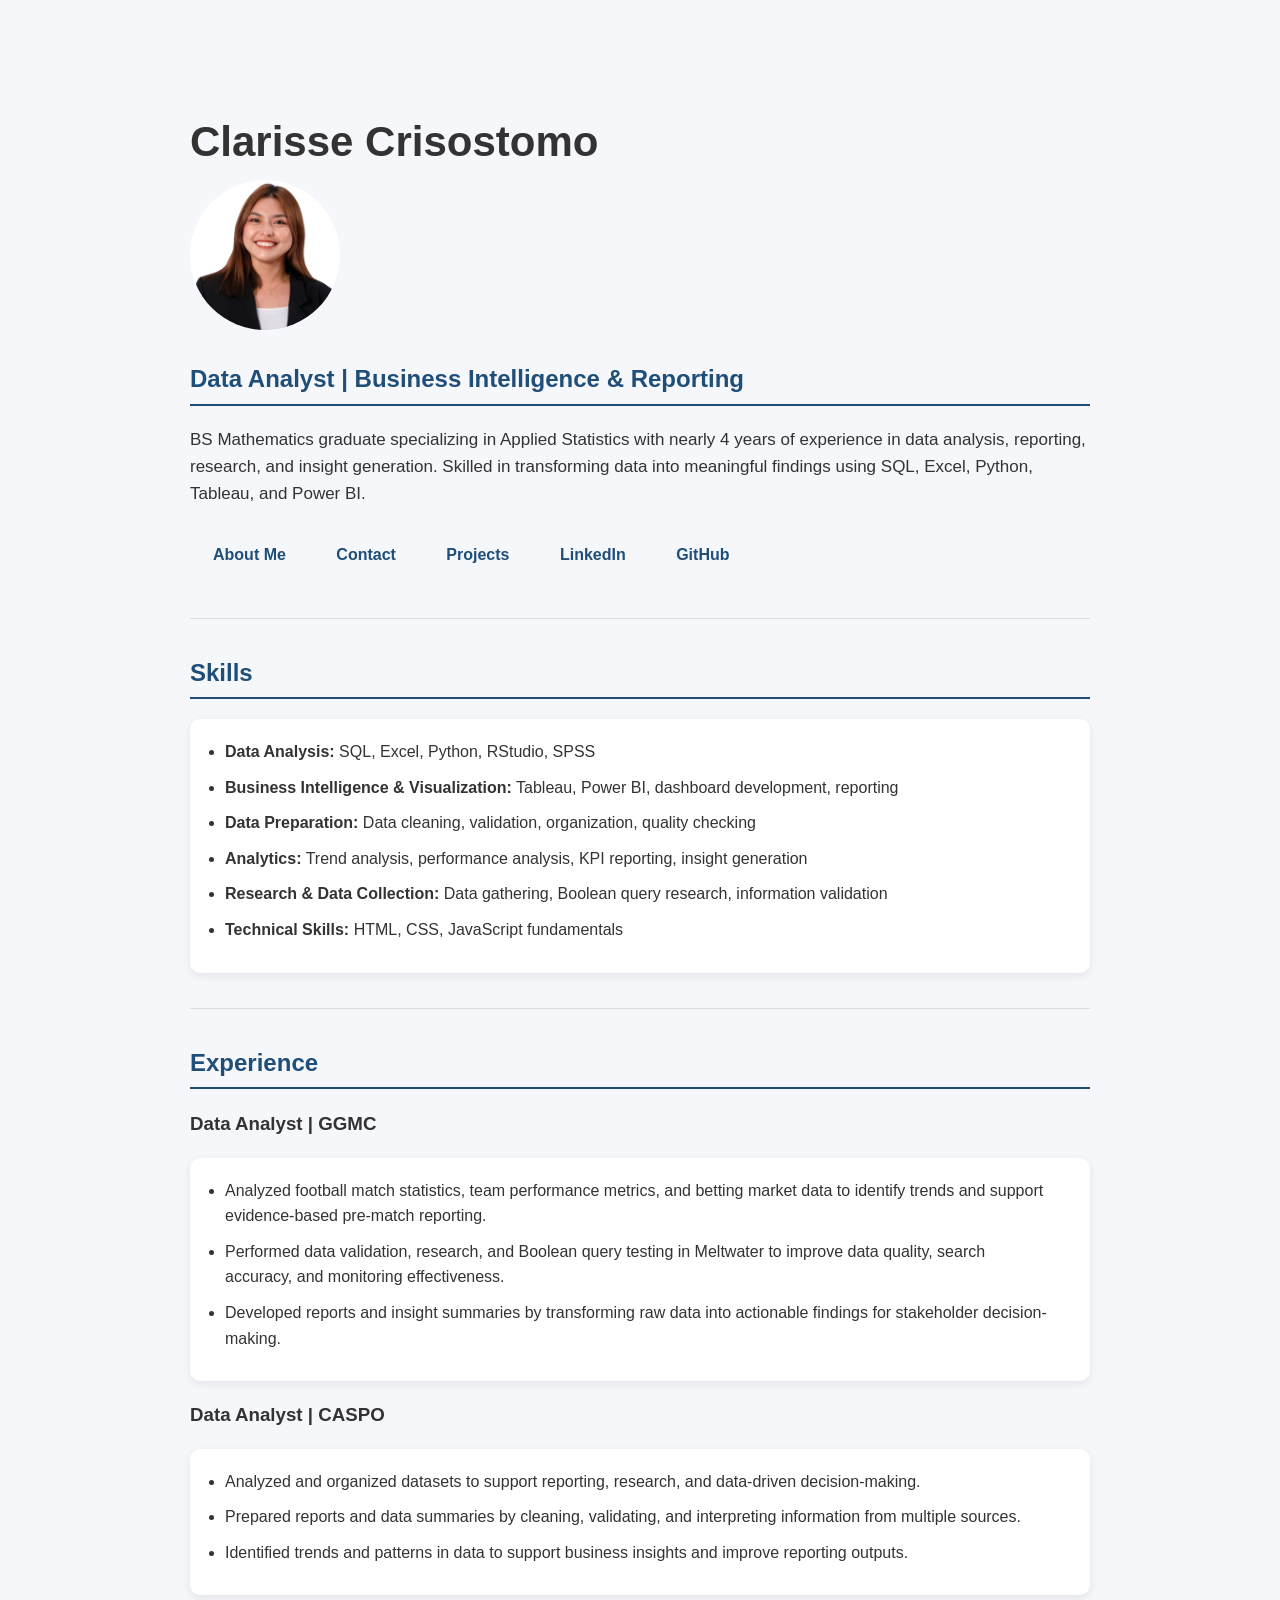
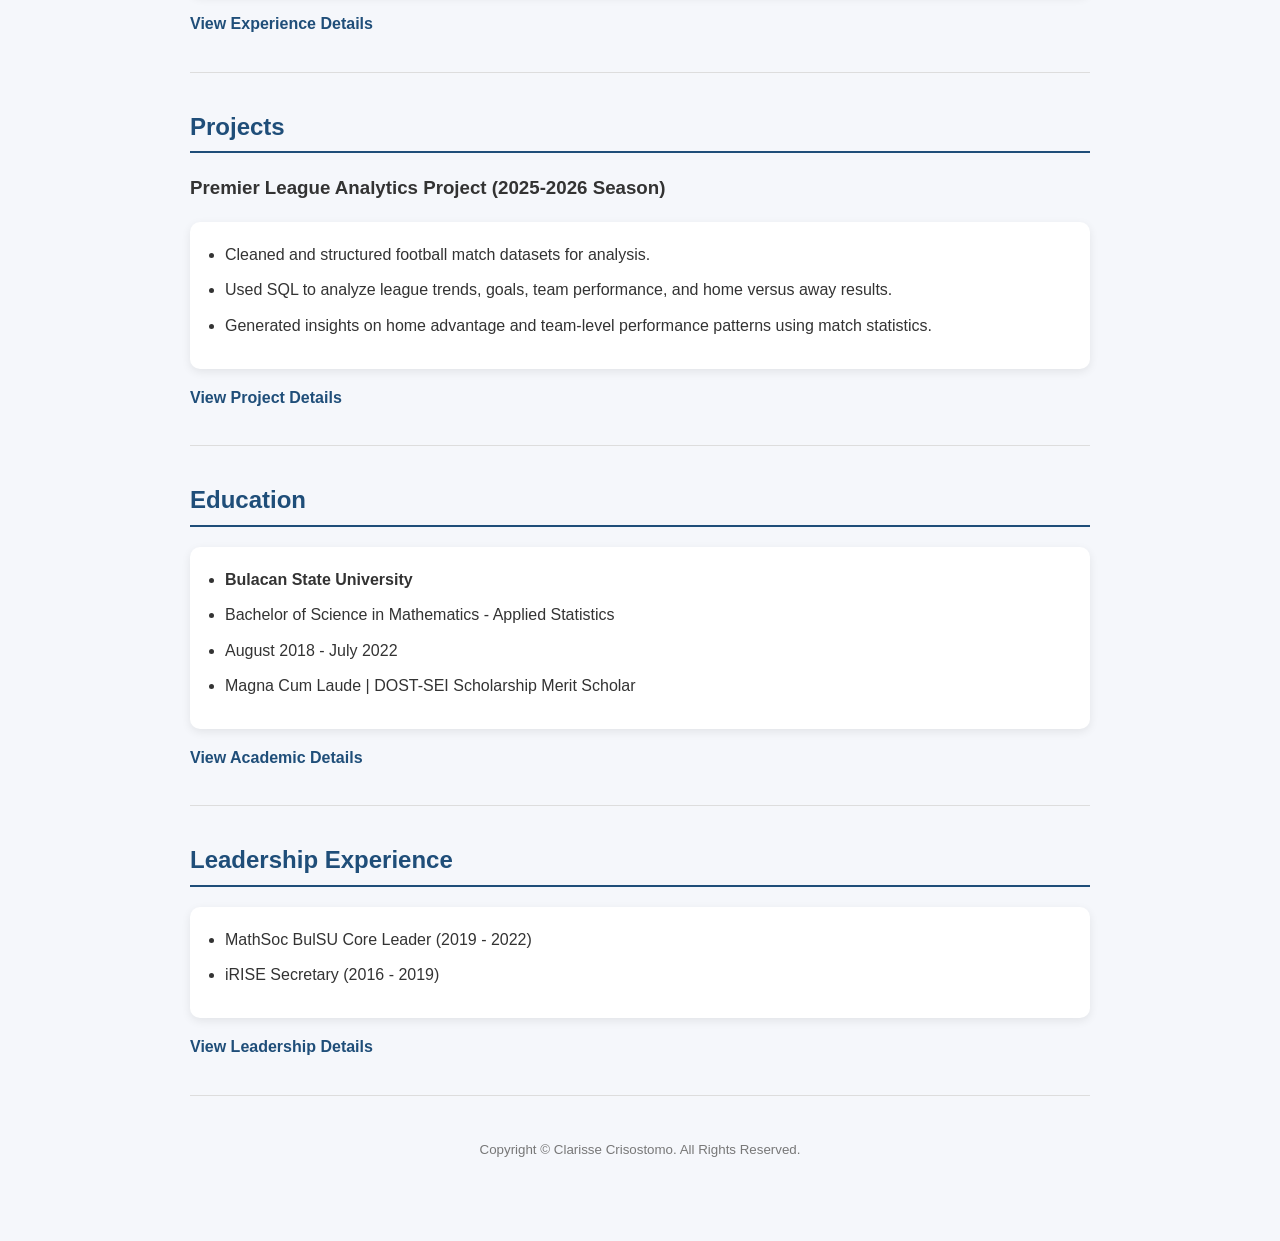
<file: index.html>
<!DOCTYPE html>
<html lang="en">

<head>
    <meta charset="UTF-8">
    <meta name="viewport" content="width=device-width, initial-scale=1.0">
    <title>Clarisse Crisostomo | Data Analyst</title>

    <link rel="stylesheet" href="style.css">
</head>

<body>

    <h1>Clarisse Crisostomo</h1>

    <img class="profile-img" src="./Images/resume 1x1 picture.png" height="150" alt="Clarisse">

    <h2>Data Analyst | Business Intelligence & Reporting</h2>

    <p>
    BS Mathematics graduate specializing in Applied Statistics with nearly 4 years
    of experience in data analysis, reporting, research, and insight generation.
    Skilled in transforming data into meaningful findings using SQL, Excel,
    Python, Tableau, and Power BI.
    </p>

    <div class="nav-links">
    
        <a href="./Sections/about.html">About Me</a>
    
        <a href="./Sections/contact.html">Contact</a>
    
        <a href="./Sections/Projects.html">Projects</a>
    
        <a href="https://linkedin.com/in/clarisse-crisostomo-5b240a1ab">LinkedIn</a>
    
        <a href="https://github.com/cccodi">GitHub</a>
    
    </div>

    <hr>

    <h2>Skills</h2>

<ul>
    <li>
        <b>Data Analysis:</b> SQL, Excel, Python, RStudio, SPSS
    </li>

    <li>
        <b>Business Intelligence & Visualization:</b> Tableau, Power BI,
        dashboard development, reporting
    </li>

    <li>
        <b>Data Preparation:</b> Data cleaning, validation,
        organization, quality checking
    </li>

    <li>
        <b>Analytics:</b> Trend analysis, performance analysis,
        KPI reporting, insight generation
    </li>

    <li>
        <b>Research & Data Collection:</b> Data gathering,
        Boolean query research, information validation
    </li>

    <li>
        <b>Technical Skills:</b> HTML, CSS, JavaScript fundamentals
    </li>
</ul>
    
    <hr>

    <h2>Experience</h2>

    <h3>Data Analyst | GGMC</h3>

    <ul>
        <li>
            Analyzed football match statistics, team performance metrics, and betting market data
            to identify trends and support evidence-based pre-match reporting.
        </li>

        <li>
            Performed data validation, research, and Boolean query testing in Meltwater
            to improve data quality, search accuracy, and monitoring effectiveness.
        </li>

        <li>
            Developed reports and insight summaries by transforming raw data into actionable
            findings for stakeholder decision-making.
        </li>
    </ul>

    <h3>Data Analyst | CASPO</h3>

<ul>
    <li>
        Analyzed and organized datasets to support reporting, research, and
        data-driven decision-making.
    </li>

    <li>
        Prepared reports and data summaries by cleaning, validating, and
        interpreting information from multiple sources.
    </li>

    <li>
        Identified trends and patterns in data to support business insights
        and improve reporting outputs.
    </li>
</ul>
    
    <a href="./Sections/Experience.html">View Experience Details</a>

    <hr>

    <h2>Projects</h2>

    <h3>Premier League Analytics Project (2025-2026 Season)</h3>

    <ul>
        <li>
            Cleaned and structured football match datasets for analysis.
        </li>

        <li>
            Used SQL to analyze league trends, goals, team performance, and home versus away results.
        </li>

        <li>
            Generated insights on home advantage and team-level performance patterns using match statistics.
        </li>
    </ul>
    
    <a href="./Sections/Projects.html">View Project Details</a>
    
    <hr>

    
    <h2>Education</h2>
    
    <ul>
        <li>
            <b>Bulacan State University</b>
        </li>
    
        <li>
            Bachelor of Science in Mathematics - Applied Statistics
        </li>
    
        <li>
            August 2018 - July 2022
        </li>
    
        <li>
            Magna Cum Laude | DOST-SEI Scholarship Merit Scholar
        </li>
    </ul>

    <a href="./Sections/Academic Background.html">
        View Academic Details
    </a>

    <hr>

    <h2>Leadership Experience</h2>

    <ul>
        <li>MathSoc BulSU Core Leader (2019 - 2022)</li>
        <li>iRISE Secretary (2016 - 2019)</li>
    </ul>

    <a href="./Sections/Leadership background.html">
    View Leadership Details
    </a>

    <hr>

    <footer>
        <small>
            Copyright © Clarisse Crisostomo. All Rights Reserved.
        </small>
    </footer>

</body>

</html>
</file>
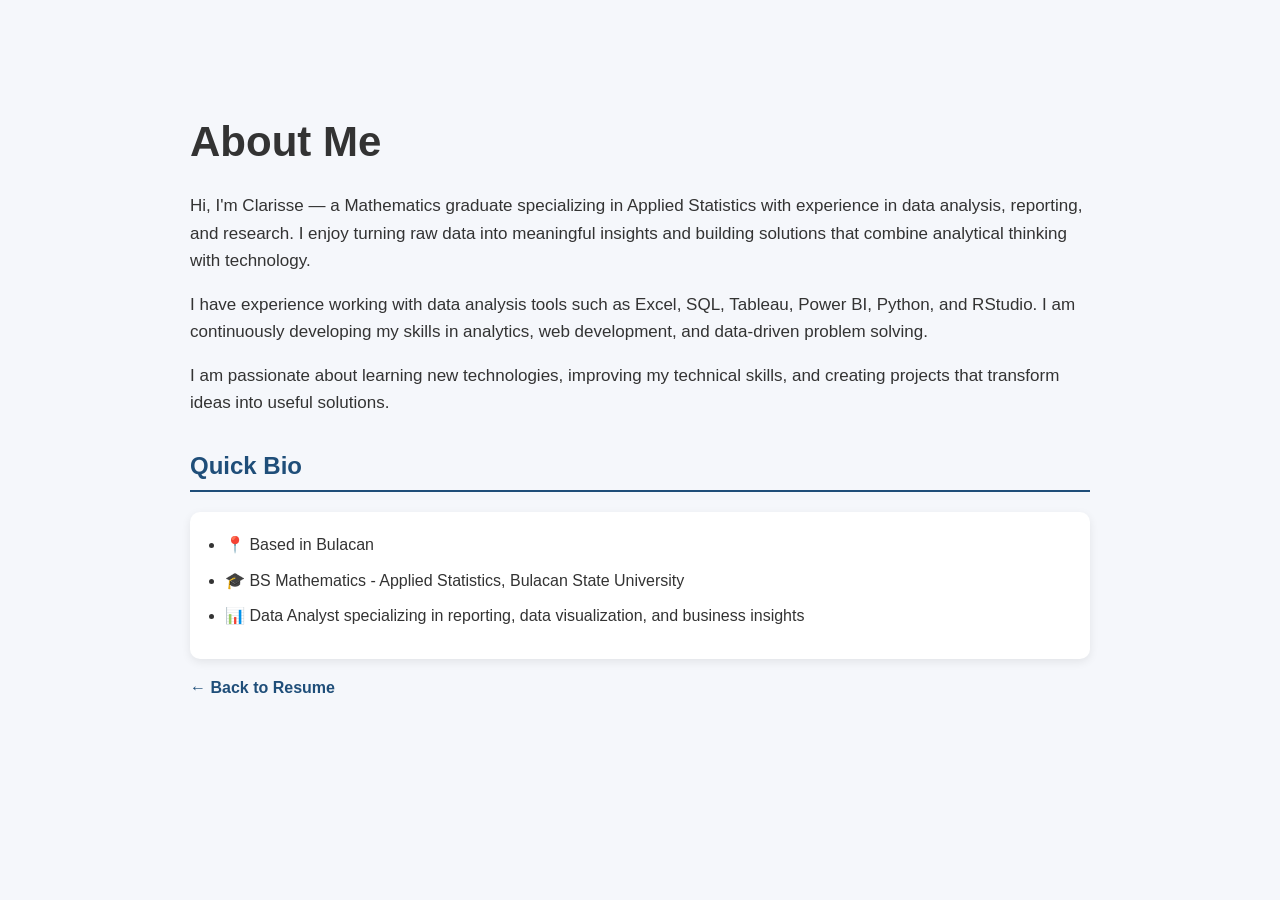
<file: Sections/about.html>
<!DOCTYPE html>
<html lang="en">

<head>
    <meta charset="UTF-8">
    <title>About Me | Clarisse Crisostomo</title>
    <link rel="stylesheet" href="../style.css">
</head>

<body>

  <h1>About Me</h1>

<p>
    Hi, I'm Clarisse — a Mathematics graduate specializing in Applied Statistics
    with experience in data analysis, reporting, and research. I enjoy turning
    raw data into meaningful insights and building solutions that combine
    analytical thinking with technology.
</p>

<p>
    I have experience working with data analysis tools such as Excel, SQL,
    Tableau, Power BI, Python, and RStudio. I am continuously developing my
    skills in analytics, web development, and data-driven problem solving.
</p>

<p>
    I am passionate about learning new technologies, improving my technical
    skills, and creating projects that transform ideas into useful solutions.
</p>


<h2>Quick Bio</h2>

<ul>
    <li>📍 Based in Bulacan</li>
    <li>🎓 BS Mathematics - Applied Statistics, Bulacan State University</li>
    <li>📊 Data Analyst specializing in reporting, data visualization, and business insights</li>
</ul>


<a href="../index.html">← Back to Resume</a>


</body>

</html>
</file>
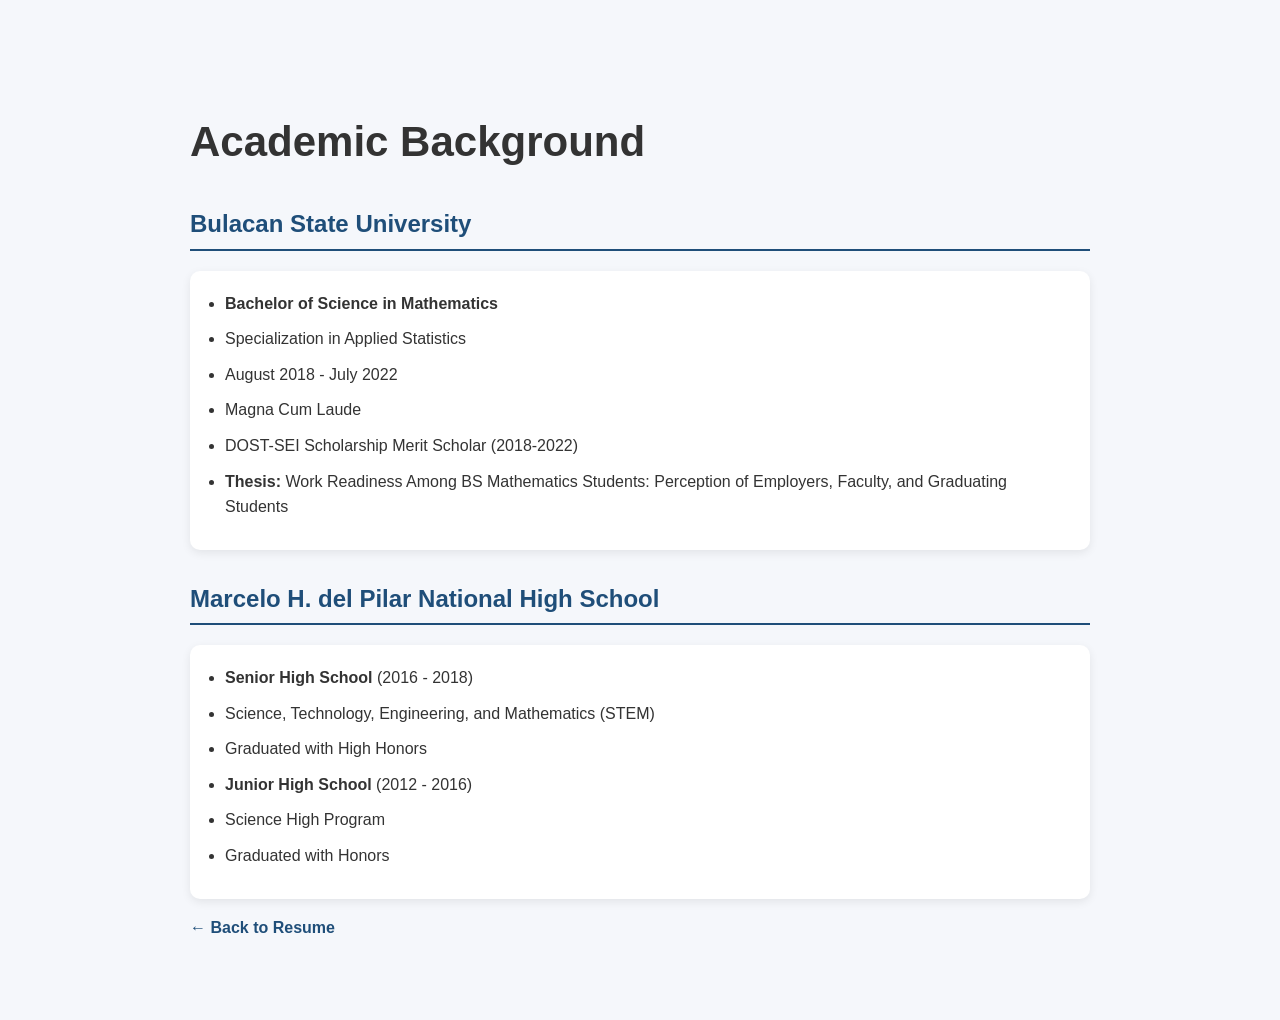
<file: Sections/Academic Background.html>
<!DOCTYPE html>
<html lang="en">

<head>
    <meta charset="UTF-8">
    <title>Academic Background | Clarisse Crisostomo</title>
    <link rel="stylesheet" href="../style.css">
</head>

<body>

        <h1>Academic Background</h1>

<h2>Bulacan State University</h2>

<ul>
    <li><b>Bachelor of Science in Mathematics</b></li>
    <li>Specialization in Applied Statistics</li>
    <li>August 2018 - July 2022</li>
    <li>Magna Cum Laude</li>
    <li>DOST-SEI Scholarship Merit Scholar (2018-2022)</li>
    <li>
        <b>Thesis:</b>
        Work Readiness Among BS Mathematics Students: Perception of Employers,
        Faculty, and Graduating Students
    </li>
</ul>


<h2>Marcelo H. del Pilar National High School</h2>

<ul>
    <li><b>Senior High School</b> (2016 - 2018)</li>
    <li>Science, Technology, Engineering, and Mathematics (STEM)</li>
    <li>Graduated with High Honors</li>
    <li><b>Junior High School</b> (2012 - 2016)</li>
    <li>Science High Program</li>
    <li>Graduated with Honors</li>
</ul>


<a href="../index.html">← Back to Resume</a>

</body>

</html>
</file>
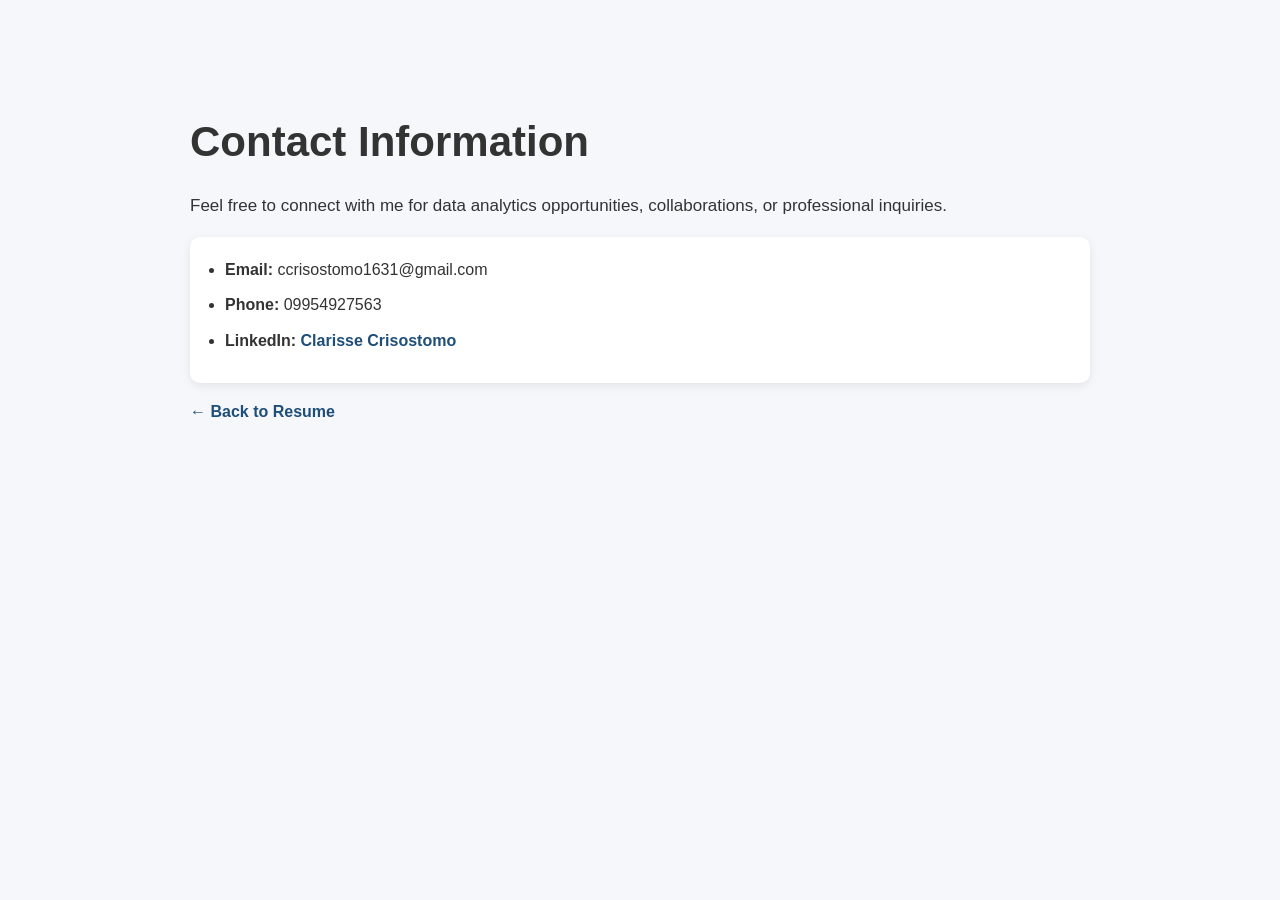
<file: Sections/contact.html>
<!DOCTYPE html>
<html lang="en">

<head>
    <meta charset="UTF-8">
    <title>Contact | Clarisse Crisostomo</title>
    <link rel="stylesheet" href="../style.css">
</head>

<body>

<h1>Contact Information</h1>

<p>
    Feel free to connect with me for data analytics opportunities,
    collaborations, or professional inquiries.
</p>

<ul>
    <li>
        <b>Email:</b> ccrisostomo1631@gmail.com
    </li>

    <li>
        <b>Phone:</b> 09954927563
    </li>
    <li>
        <b>LinkedIn:</b>
        <a href="https://linkedin.com/in/clarisse-crisostomo-5b240a1ab">
            Clarisse Crisostomo
        </a>
    </li>
</ul>

<a href="../index.html">← Back to Resume</a>

</body>

</html>
</file>
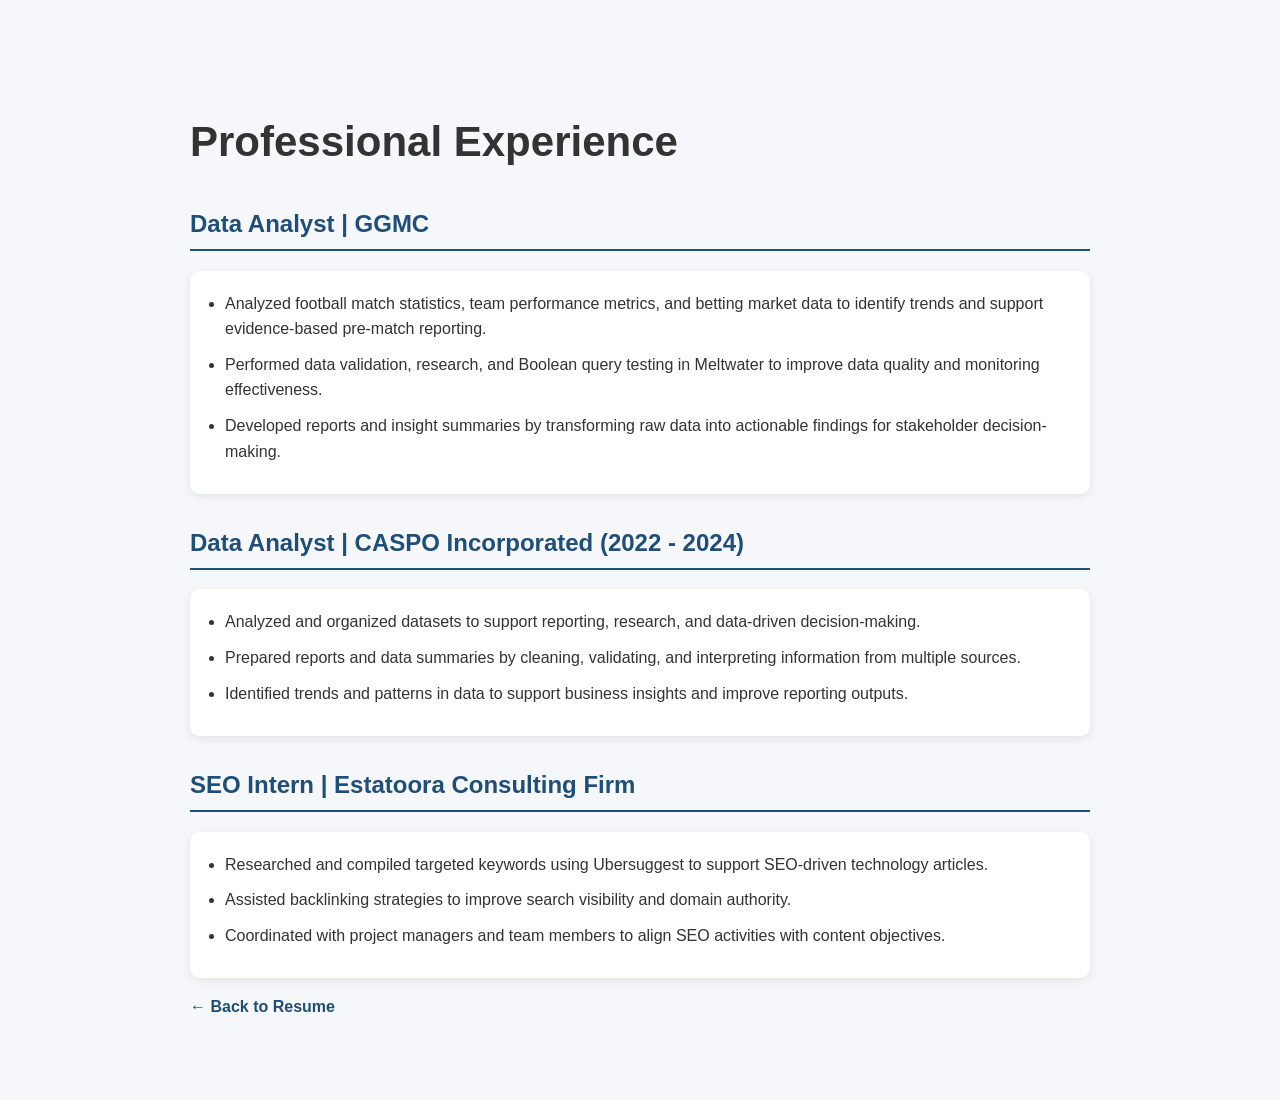
<file: Sections/Experience.html>
<!DOCTYPE html>
<html lang="en">

<head>
    <meta charset="UTF-8">
    <title>Experience | Clarisse Crisostomo</title>
    <link rel="stylesheet" href="../style.css">
</head>

<body>

<h1>Professional Experience</h1>


<h2>Data Analyst | GGMC</h2>

<ul>
    <li>
        Analyzed football match statistics, team performance metrics,
        and betting market data to identify trends and support
        evidence-based pre-match reporting.
    </li>

    <li>
        Performed data validation, research, and Boolean query testing
        in Meltwater to improve data quality and monitoring effectiveness.
    </li>

    <li>
        Developed reports and insight summaries by transforming raw data
        into actionable findings for stakeholder decision-making.
    </li>
</ul>


<h2>Data Analyst | CASPO Incorporated (2022 - 2024)</h2>

<ul>
    <li>
        Analyzed and organized datasets to support reporting, research, and 
        data-driven decision-making.
    </li>

    <li>
        Prepared reports and data summaries by cleaning, validating, and interpreting 
        information from multiple sources.
    </li>

    <li>
        Identified trends and patterns in data to support business 
        insights and improve reporting outputs.
    </li>
</ul>


<h2>SEO Intern | Estatoora Consulting Firm</h2>

<ul>
    <li>
        Researched and compiled targeted keywords using Ubersuggest
        to support SEO-driven technology articles.
    </li>

    <li>
        Assisted backlinking strategies to improve search visibility
        and domain authority.
    </li>

    <li>
        Coordinated with project managers and team members to align
        SEO activities with content objectives.
    </li>
</ul>


<a href="../index.html">← Back to Resume</a>
</file>
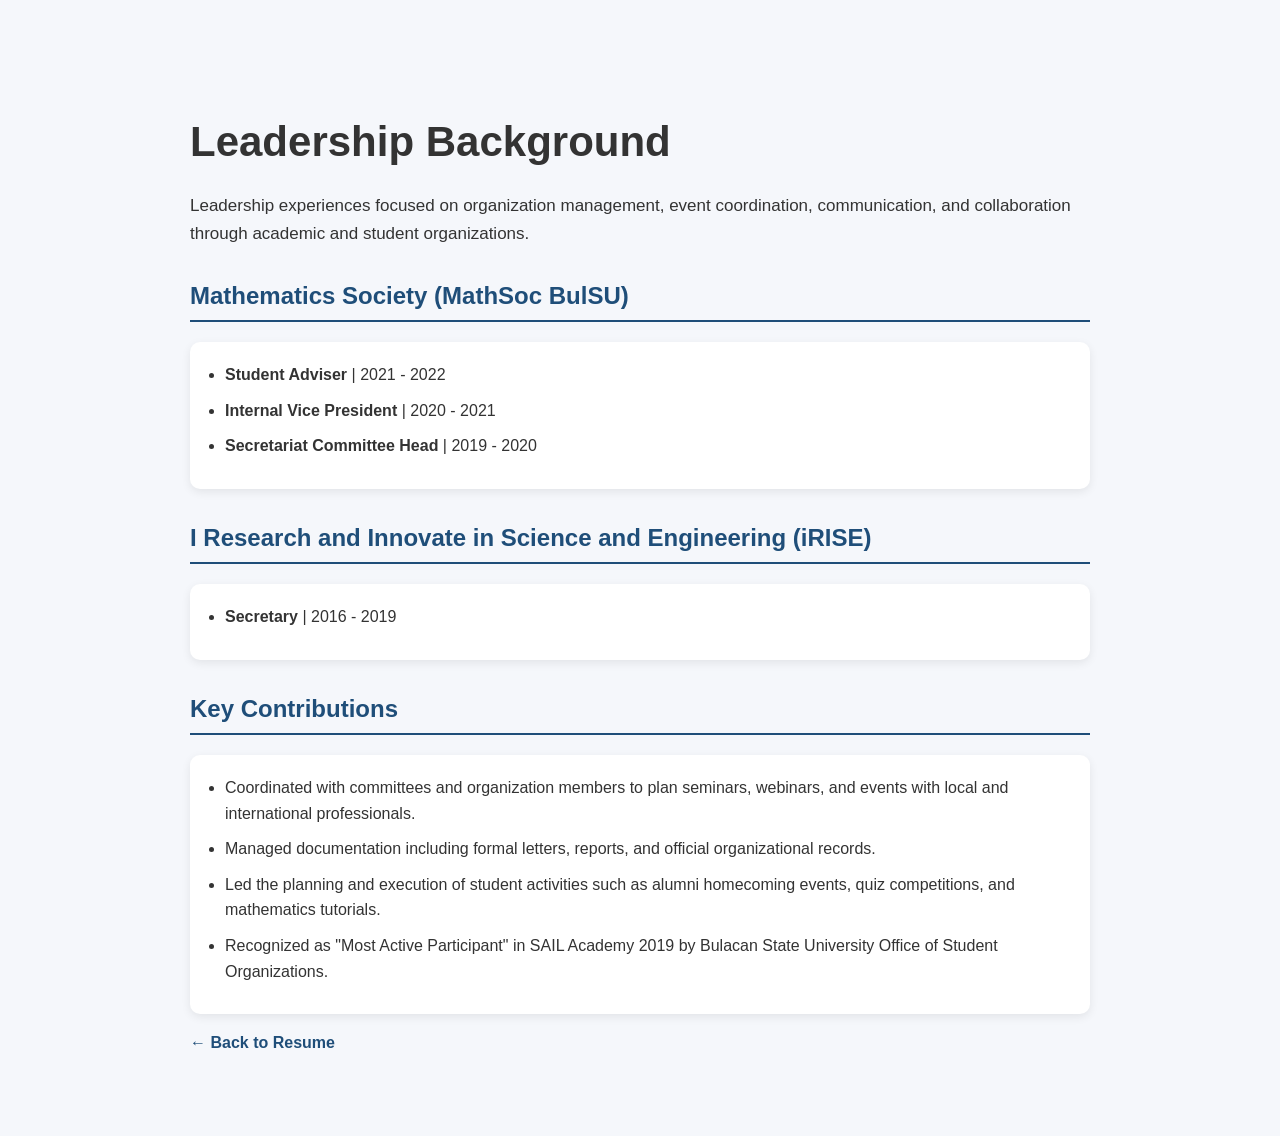
<file: Sections/Leadership background.html>
<!DOCTYPE html>
<html lang="en">

<head>
    <meta charset="UTF-8">
    <title>Leadership Background | Clarisse Crisostomo</title>
    <link rel="stylesheet" href="../style.css">
</head>

<body>

<h1>Leadership Background</h1>

<p>
    Leadership experiences focused on organization management, event coordination,
    communication, and collaboration through academic and student organizations.
</p>


<h2>Mathematics Society (MathSoc BulSU)</h2>

<ul>
    <li>
        <b>Student Adviser</b> | 2021 - 2022
    </li>

    <li>
        <b>Internal Vice President</b> | 2020 - 2021
    </li>

    <li>
        <b>Secretariat Committee Head</b> | 2019 - 2020
    </li>
</ul>


<h2>
    I Research and Innovate in Science and Engineering (iRISE)
</h2>

<ul>
    <li>
        <b>Secretary</b> | 2016 - 2019
    </li>
</ul>


<h2>Key Contributions</h2>

<ul>

    <li>
        Coordinated with committees and organization members to plan
        seminars, webinars, and events with local and international professionals.
    </li>

    <li>
        Managed documentation including formal letters, reports,
        and official organizational records.
    </li>

    <li>
        Led the planning and execution of student activities such as
        alumni homecoming events, quiz competitions, and mathematics tutorials.
    </li>

    <li>
        Recognized as "Most Active Participant" in SAIL Academy 2019 by
        Bulacan State University Office of Student Organizations.
    </li>

</ul>


<a href="../index.html">← Back to Resume</a>

</body>

</html>
</file>
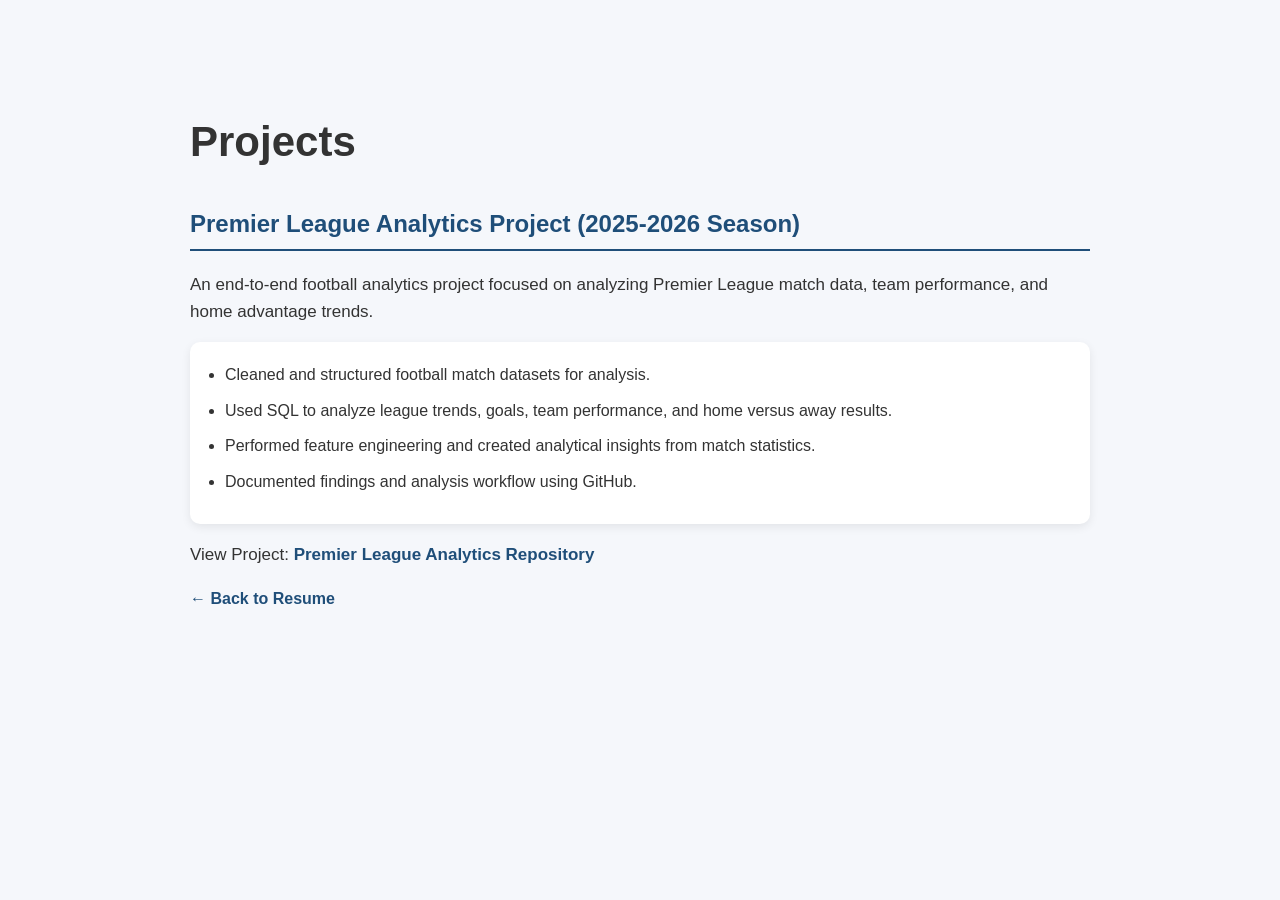
<file: Sections/Projects.html>
<!DOCTYPE html>
<html lang="en">

<head>
<meta charset="UTF-8">
<title>Projects | Clarisse Crisostomo</title>
<link rel="stylesheet" href="../style.css">
</head>

<body>


<h1>Projects</h1>


<h2>Premier League Analytics Project (2025-2026 Season)</h2>


<p>
An end-to-end football analytics project focused on analyzing
Premier League match data, team performance, and home advantage trends.
</p>


<ul>

<li>
Cleaned and structured football match datasets for analysis.
</li>

<li>
Used SQL to analyze league trends, goals, team performance,
and home versus away results.
</li>

<li>
Performed feature engineering and created analytical insights
from match statistics.
</li>

<li>
Documented findings and analysis workflow using GitHub.
</li>

</ul>


<p>
View Project:
<a href="https://github.com/cccodi/premier-league-analytics">
Premier League Analytics Repository
</a>
</p>


<a href="../index.html">← Back to Resume</a>


</body>

</html>
</file>
<file: style.css>
body {
    font-family: Arial, Helvetica, sans-serif;
    max-width: 900px;
    margin: 40px auto;
    padding: 40px;
    line-height: 1.6;
    background-color: #f5f7fb;
    color: #333;
}

h1 {
    font-size: 42px;
    margin-bottom: 5px;
}


h2 {
    color: #1f4e79;
    border-bottom: 2px solid #1f4e79;
    padding-bottom: 5px;
    margin-top: 30px;
}


h3 {
    color: #333;
}


.profile-img {
    border-radius: 50%;
    display: block;
    margin-bottom: 15px;
}

p {
    font-size: 17px;
}


a {
    text-decoration: none;
    color: #1f4e79;
    font-weight: bold;
}


a:hover {
    text-decoration: underline;
}


ul {
    background: white;
    padding: 20px 35px;
    border-radius: 10px;
    box-shadow: 0 3px 10px rgba(0,0,0,0.08);
}


li {
    margin-bottom: 10px;
}


hr {
    margin: 35px 0;
    border: none;
    height: 1px;
    background: #ddd;
}

.nav-links {
    margin: 20px 0;
}


.nav-links a {
    display: inline-block;
    padding: 10px 18px;
    margin: 5px;
    text-decoration: none;
    border-radius: 20px;
}

.nav-links a:hover {
    transform: translateY(-2px);
}

footer {
    text-align: center;
    margin-top: 40px;
    color: #777;
}


@media (max-width: 600px) {

    body {
        padding: 20px;
    }

    h1 {
        font-size: 32px;
    }

}
</file>
